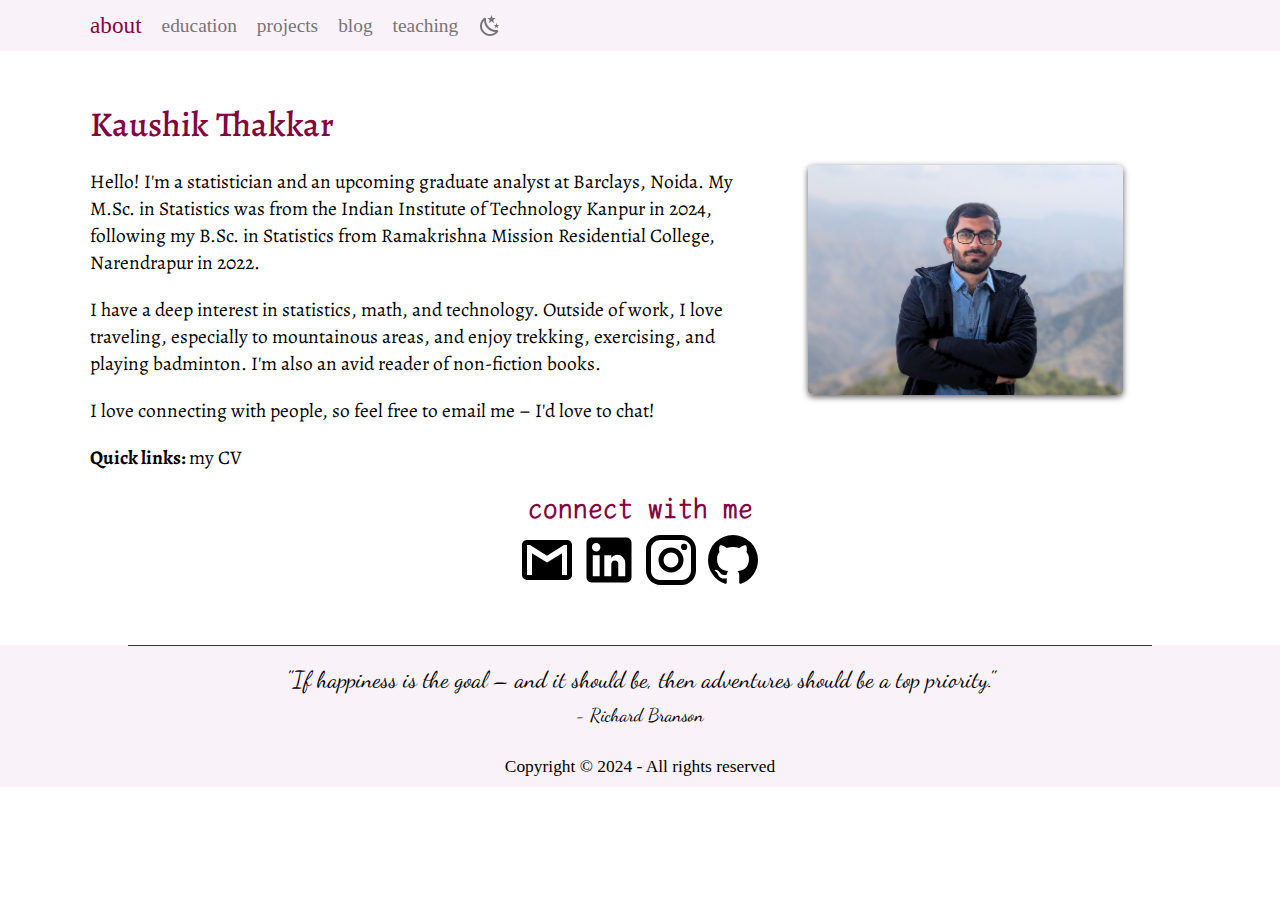
<file: index.html>
<!DOCTYPE html>
<html lang="en">
<head>
    <meta charset="UTF-8">
    <meta name="viewport" content="width=device-width, initial-scale=1.0">
    <title>Kaushik Thakkar</title>
    <link rel="stylesheet" href="main_css.css">
    <!-- <link rel="stylesheet" href="resp_css.css"> -->

    <link rel="preconnect" href="https://fonts.googleapis.com">
    <link rel="preconnect" href="https://fonts.gstatic.com" crossorigin>
    <link href="https://fonts.googleapis.com/css2?family=LXGW+WenKai+Mono+TC:wght@300&display=swap" rel="stylesheet">
    <link href="https://fonts.googleapis.com/css2?family=Dancing+Script:wght@500&family=LXGW+WenKai+Mono+TC:wght@300&display=swap" rel="stylesheet">
    <link href="https://fonts.googleapis.com/css2?family=Alegreya:ital,wght@0,400..900;1,400..900&family=Dosis:wght@200..800&family=LXGW+WenKai+Mono+TC&display=swap" rel="stylesheet">
 
</head>

<body onload="onload()">

    <!-- Creating the navigation bar -->

    <div class="navbar h-nav">

        <ul class="nav_list v-class">

            <li><a href="" style="color: var(--link_hover_color);font-size: 120%;">about</a></li>
            <li><a href="education">education</a></li>
            <li><a href="projects">projects</a></li>
            <li><a href="blog">blog</a></li>
            <li><a href="teaching">teaching</a></li>
            <li>
                <div class="theme_icon_cont">

                    <svg class="theme_icon" id="sun" style="width:24px;height:24px;" xmlns="http://www.w3.org/2000/svg" viewBox="0 0 24 24">
                        <title>light mode</title><path d="M3.55 19.09L4.96 20.5L6.76 18.71L5.34 17.29M12 6C8.69 6 6 8.69 6 12S8.69 18 12 18 18 15.31 18 12C18 8.68 15.31 6 12 6M20 13H23V11H20M17.24 18.71L19.04 20.5L20.45 19.09L18.66 17.29M20.45 5L19.04 3.6L17.24 5.39L18.66 6.81M13 1H11V4H13M6.76 5.39L4.96 3.6L3.55 5L5.34 6.81L6.76 5.39M1 13H4V11H1M13 20H11V23H13" />
                    </svg>
                         
                    <svg class="theme_icon" id="moon" style="width:24px;height:24px;" xmlns="http://www.w3.org/2000/svg" viewBox="0 0 24 24">
                            <title>dark mode</title><path d="M17.75,4.09L15.22,6.03L16.13,9.09L13.5,7.28L10.87,9.09L11.78,6.03L9.25,4.09L12.44,4L13.5,1L14.56,4L17.75,4.09M21.25,11L19.61,12.25L20.2,14.23L18.5,13.06L16.8,14.23L17.39,12.25L15.75,11L17.81,10.95L18.5,9L19.19,10.95L21.25,11M18.97,15.95C19.8,15.87 20.69,17.05 20.16,17.8C19.84,18.25 19.5,18.67 19.08,19.07C15.17,23 8.84,23 4.94,19.07C1.03,15.17 1.03,8.83 4.94,4.93C5.34,4.53 5.76,4.17 6.21,3.85C6.96,3.32 8.14,4.21 8.06,5.04C7.79,7.9 8.75,10.87 10.95,13.06C13.14,15.26 16.1,16.22 18.97,15.95M17.33,17.97C14.5,17.81 11.7,16.64 9.53,14.5C7.36,12.31 6.2,9.5 6.04,6.68C3.23,9.82 3.34,14.64 6.35,17.66C9.37,20.67 14.19,20.78 17.33,17.97Z" />
                    </svg>
                    
                </div>
            </li>
        </ul>

        <div class="burger">
            <div class="line"></div>
            <div class="line"></div>
            <div class="line"></div>
        </div>



    </div>


    <!-- Creating the main body -->

    <div class="about">
        
        <div class="about_info">

            <h1>Kaushik Thakkar</h1>

            <p>Hello! I'm a statistician and an upcoming graduate analyst at Barclays, Noida. My M.Sc. in Statistics was from the Indian Institute of Technology Kanpur in 2024, following my B.Sc. in Statistics from Ramakrishna Mission Residential College, Narendrapur in 2022. </p>

            <p>I have a deep interest in statistics, math, and technology. Outside of work, I love traveling, especially to mountainous areas, and enjoy trekking, exercising, and playing badminton. I'm also an avid reader of non-fiction books. </p>

            <p>I love connecting with people, so feel free to email me – I'd love to chat! </p>

        </div>
        <div class="my_img_cont">
            <div class="about_img">
                <img src="images\about_page\my_img.png" alt="Image">
            </div>
    </div>

    </div>

    <div class="quick_links">
        <b>Quick links: </b> <a href="My_resume.pdf" download="CV_Kaushik_Thakkar.pdf" class="download-link"> my CV</a>
    </div>

    <div class="connect">

        <h2>connect with me</h2>

        <div class="connect-items">

            <div class="connect-item">
                <a href="mailto:kaushikthakkar2019@gmail.com" target="_blank">
                    <svg xmlns="http://www.w3.org/2000/svg" viewBox="0 0 24 24"><title></title><path d="M20,18H18V9.25L12,13L6,9.25V18H4V6H5.2L12,10.25L18.8,6H20M20,4H4C2.89,4 2,4.89 2,6V18A2,2 0 0,0 4,20H20A2,2 0 0,0 22,18V6C22,4.89 21.1,4 20,4Z" /></svg>
                </a>
            </div>

            <div class="connect-item">
                <a href="https://www.linkedin.com/in/kaushik-thakkar-b8a107270/" target="_blank">
                    <!-- <img src="images\about_page\linkedin_img.jpg" alt="LinkedIn Icon" class="icon"> -->
                     
                    <svg xmlns="http://www.w3.org/2000/svg" viewBox="0 0 24 24"><title></title><path d="M19 3A2 2 0 0 1 21 5V19A2 2 0 0 1 19 21H5A2 2 0 0 1 3 19V5A2 2 0 0 1 5 3H19M18.5 18.5V13.2A3.26 3.26 0 0 0 15.24 9.94C14.39 9.94 13.4 10.46 12.92 11.24V10.13H10.13V18.5H12.92V13.57C12.92 12.8 13.54 12.17 14.31 12.17A1.4 1.4 0 0 1 15.71 13.57V18.5H18.5M6.88 8.56A1.68 1.68 0 0 0 8.56 6.88C8.56 5.95 7.81 5.19 6.88 5.19A1.69 1.69 0 0 0 5.19 6.88C5.19 7.81 5.95 8.56 6.88 8.56M8.27 18.5V10.13H5.5V18.5H8.27Z" /></svg>


                </a>
            </div>

            <div class="connect-item">
                <a href="https://www.instagram.com/kaushik987/?hl=en" target="_blank">
                    <!-- <img src="images\about_page\insta_img.jpg" alt="Instagram Icon" class="icon"> -->
                    <svg xmlns="http://www.w3.org/2000/svg" viewBox="0 0 24 24"><title></title><path d="M7.8,2H16.2C19.4,2 22,4.6 22,7.8V16.2A5.8,5.8 0 0,1 16.2,22H7.8C4.6,22 2,19.4 2,16.2V7.8A5.8,5.8 0 0,1 7.8,2M7.6,4A3.6,3.6 0 0,0 4,7.6V16.4C4,18.39 5.61,20 7.6,20H16.4A3.6,3.6 0 0,0 20,16.4V7.6C20,5.61 18.39,4 16.4,4H7.6M17.25,5.5A1.25,1.25 0 0,1 18.5,6.75A1.25,1.25 0 0,1 17.25,8A1.25,1.25 0 0,1 16,6.75A1.25,1.25 0 0,1 17.25,5.5M12,7A5,5 0 0,1 17,12A5,5 0 0,1 12,17A5,5 0 0,1 7,12A5,5 0 0,1 12,7M12,9A3,3 0 0,0 9,12A3,3 0 0,0 12,15A3,3 0 0,0 15,12A3,3 0 0,0 12,9Z" /></svg>

                </a>
            </div>

            <div class="connect-item">
                <a href="https://github.com/Kaushik896" target="_blank">
                    <!-- <img src="images\about_page\github_img.jpg" alt="GitHub Icon" class="icon"> -->
                     
                    <svg xmlns="http://www.w3.org/2000/svg" viewBox="0 0 24 24"><title></title><path d="M12,2A10,10 0 0,0 2,12C2,16.42 4.87,20.17 8.84,21.5C9.34,21.58 9.5,21.27 9.5,21C9.5,20.77 9.5,20.14 9.5,19.31C6.73,19.91 6.14,17.97 6.14,17.97C5.68,16.81 5.03,16.5 5.03,16.5C4.12,15.88 5.1,15.9 5.1,15.9C6.1,15.97 6.63,16.93 6.63,16.93C7.5,18.45 8.97,18 9.54,17.76C9.63,17.11 9.89,16.67 10.17,16.42C7.95,16.17 5.62,15.31 5.62,11.5C5.62,10.39 6,9.5 6.65,8.79C6.55,8.54 6.2,7.5 6.75,6.15C6.75,6.15 7.59,5.88 9.5,7.17C10.29,6.95 11.15,6.84 12,6.84C12.85,6.84 13.71,6.95 14.5,7.17C16.41,5.88 17.25,6.15 17.25,6.15C17.8,7.5 17.45,8.54 17.35,8.79C18,9.5 18.38,10.39 18.38,11.5C18.38,15.32 16.04,16.16 13.81,16.41C14.17,16.72 14.5,17.33 14.5,18.26C14.5,19.6 14.5,20.68 14.5,21C14.5,21.27 14.66,21.59 15.17,21.5C19.14,20.16 22,16.42 22,12A10,10 0 0,0 12,2Z" /></svg>

                </a>
            </div>
        </div>
        
    </div>

    <div class="footer" style="margin-top: 50px;">
        <hr class="cool-hr">
        <div class="quote">
            "If happiness is the goal – and it should be, then adventures should be a top priority." <br>
            <div class="author">- Richard Branson</div>
        </div>
        <div class="copyright">
            Copyright &copy; 2024 - All rights reserved
        </div>
    </div>
  
    <script src="resp.js"></script>



</body>
</html>
</file>
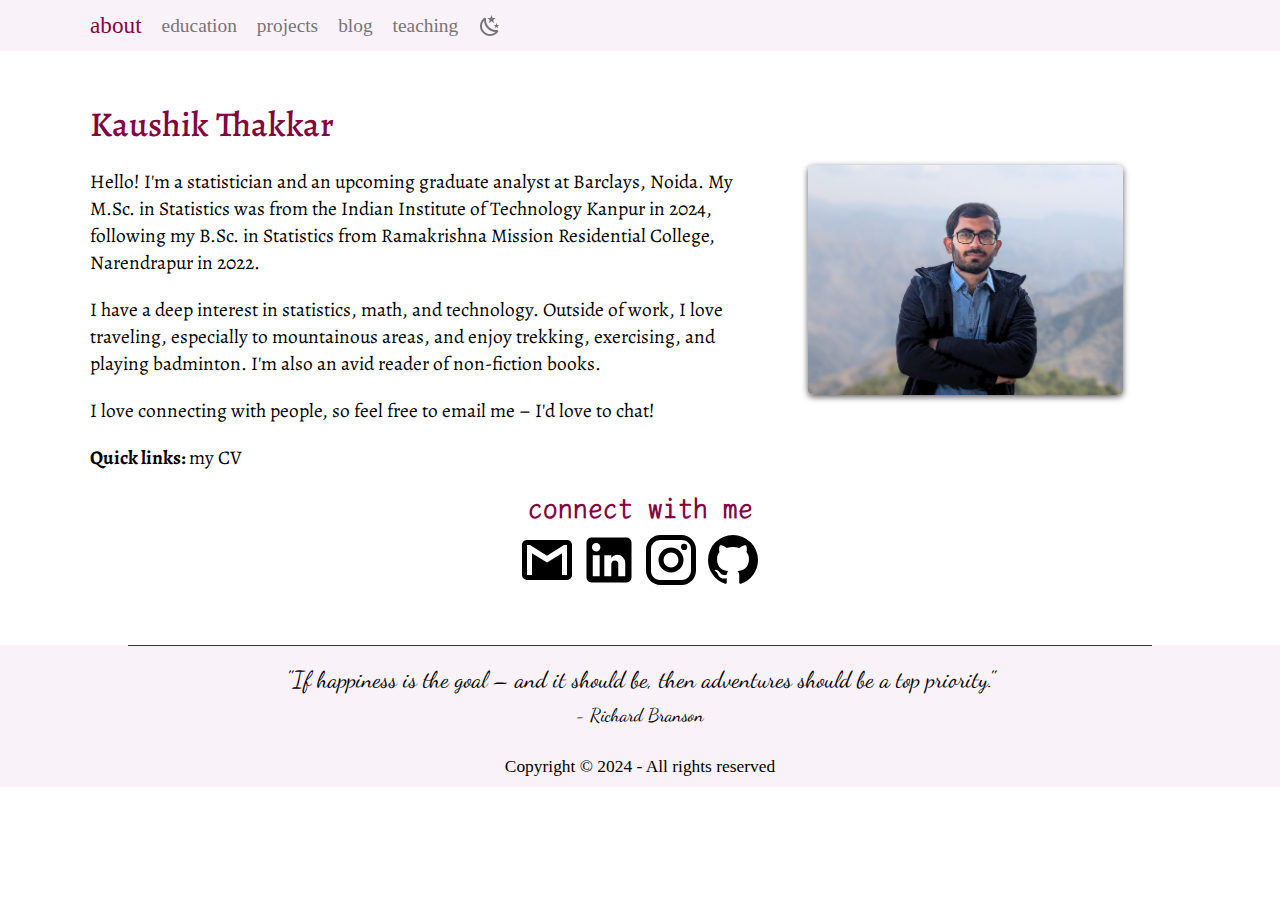
<file: about.html>
<!DOCTYPE html>
<html lang="en">
<head>
    <meta charset="UTF-8">
    <meta name="viewport" content="width=device-width, initial-scale=1.0">
    <title>Kaushik Thakkar</title>
    <link rel="stylesheet" href="main_css.css">
    <!-- <link rel="stylesheet" href="resp_css.css"> -->

    <link rel="preconnect" href="https://fonts.googleapis.com">
    <link rel="preconnect" href="https://fonts.gstatic.com" crossorigin>
    <link href="https://fonts.googleapis.com/css2?family=LXGW+WenKai+Mono+TC:wght@300&display=swap" rel="stylesheet">
    <link href="https://fonts.googleapis.com/css2?family=Dancing+Script:wght@500&family=LXGW+WenKai+Mono+TC:wght@300&display=swap" rel="stylesheet">
    <link href="https://fonts.googleapis.com/css2?family=Alegreya:ital,wght@0,400..900;1,400..900&family=Dosis:wght@200..800&family=LXGW+WenKai+Mono+TC&display=swap" rel="stylesheet">
 
</head>

<body onload="onload()">

    <!-- Creating the navigation bar -->

    <div class="navbar h-nav">

        <ul class="nav_list v-class">

            <li><a href="about" style="color: var(--link_hover_color);font-size: 120%;">about</a></li>
            <li><a href="education">education</a></li>
            <li><a href="projects">projects</a></li>
            <li><a href="blog">blog</a></li>
            <li><a href="teaching">teaching</a></li>
            <li>
                <div class="theme_icon_cont">

                    <svg class="theme_icon" id="sun" style="width:24px;height:24px;" xmlns="http://www.w3.org/2000/svg" viewBox="0 0 24 24">
                        <title>light mode</title><path d="M3.55 19.09L4.96 20.5L6.76 18.71L5.34 17.29M12 6C8.69 6 6 8.69 6 12S8.69 18 12 18 18 15.31 18 12C18 8.68 15.31 6 12 6M20 13H23V11H20M17.24 18.71L19.04 20.5L20.45 19.09L18.66 17.29M20.45 5L19.04 3.6L17.24 5.39L18.66 6.81M13 1H11V4H13M6.76 5.39L4.96 3.6L3.55 5L5.34 6.81L6.76 5.39M1 13H4V11H1M13 20H11V23H13" />
                    </svg>
                         
                    <svg class="theme_icon" id="moon" style="width:24px;height:24px;" xmlns="http://www.w3.org/2000/svg" viewBox="0 0 24 24">
                            <title>dark mode</title><path d="M17.75,4.09L15.22,6.03L16.13,9.09L13.5,7.28L10.87,9.09L11.78,6.03L9.25,4.09L12.44,4L13.5,1L14.56,4L17.75,4.09M21.25,11L19.61,12.25L20.2,14.23L18.5,13.06L16.8,14.23L17.39,12.25L15.75,11L17.81,10.95L18.5,9L19.19,10.95L21.25,11M18.97,15.95C19.8,15.87 20.69,17.05 20.16,17.8C19.84,18.25 19.5,18.67 19.08,19.07C15.17,23 8.84,23 4.94,19.07C1.03,15.17 1.03,8.83 4.94,4.93C5.34,4.53 5.76,4.17 6.21,3.85C6.96,3.32 8.14,4.21 8.06,5.04C7.79,7.9 8.75,10.87 10.95,13.06C13.14,15.26 16.1,16.22 18.97,15.95M17.33,17.97C14.5,17.81 11.7,16.64 9.53,14.5C7.36,12.31 6.2,9.5 6.04,6.68C3.23,9.82 3.34,14.64 6.35,17.66C9.37,20.67 14.19,20.78 17.33,17.97Z" />
                    </svg>
                    
                </div>
            </li>
        </ul>

        <div class="burger">
            <div class="line"></div>
            <div class="line"></div>
            <div class="line"></div>
        </div>



    </div>


    <!-- Creating the main body -->

    <div class="about">
        
        <div class="about_info">

            <h1>Kaushik Thakkar</h1>

            <p>Hello! I'm a statistician and an upcoming graduate analyst at Barclays, Noida. My M.Sc. in Statistics was from the Indian Institute of Technology Kanpur in 2024, following my B.Sc. in Statistics from Ramakrishna Mission Residential College, Narendrapur in 2022. </p>

            <p>I have a deep interest in statistics, math, and technology. Outside of work, I love traveling, especially to mountainous areas, and enjoy trekking, exercising, and playing badminton. I'm also an avid reader of non-fiction books. </p>

            <p>I love connecting with people, so feel free to email me – I'd love to chat! </p>

        </div>
        <div class="my_img_cont">
            <div class="about_img">
                <img src="images\about_page\my_img.png" alt="Image">
            </div>
    </div>

    </div>

    <div class="quick_links">
        <b>Quick links: </b> <a href="My_resume.pdf" download="CV_Kaushik_Thakkar.pdf" class="download-link"> my CV</a>
    </div>

    <div class="connect">

        <h2>connect with me</h2>

        <div class="connect-items">

            <div class="connect-item">
                <a href="mailto:kaushikthakkar2019@gmail.com" target="_blank">
                    <svg xmlns="http://www.w3.org/2000/svg" viewBox="0 0 24 24"><title></title><path d="M20,18H18V9.25L12,13L6,9.25V18H4V6H5.2L12,10.25L18.8,6H20M20,4H4C2.89,4 2,4.89 2,6V18A2,2 0 0,0 4,20H20A2,2 0 0,0 22,18V6C22,4.89 21.1,4 20,4Z" /></svg>
                </a>
            </div>

            <div class="connect-item">
                <a href="https://www.linkedin.com/in/kaushik-thakkar-b8a107270/" target="_blank">
                    <!-- <img src="images\about_page\linkedin_img.jpg" alt="LinkedIn Icon" class="icon"> -->
                     
                    <svg xmlns="http://www.w3.org/2000/svg" viewBox="0 0 24 24"><title></title><path d="M19 3A2 2 0 0 1 21 5V19A2 2 0 0 1 19 21H5A2 2 0 0 1 3 19V5A2 2 0 0 1 5 3H19M18.5 18.5V13.2A3.26 3.26 0 0 0 15.24 9.94C14.39 9.94 13.4 10.46 12.92 11.24V10.13H10.13V18.5H12.92V13.57C12.92 12.8 13.54 12.17 14.31 12.17A1.4 1.4 0 0 1 15.71 13.57V18.5H18.5M6.88 8.56A1.68 1.68 0 0 0 8.56 6.88C8.56 5.95 7.81 5.19 6.88 5.19A1.69 1.69 0 0 0 5.19 6.88C5.19 7.81 5.95 8.56 6.88 8.56M8.27 18.5V10.13H5.5V18.5H8.27Z" /></svg>


                </a>
            </div>

            <div class="connect-item">
                <a href="https://www.instagram.com/kaushik987/?hl=en" target="_blank">
                    <!-- <img src="images\about_page\insta_img.jpg" alt="Instagram Icon" class="icon"> -->
                    <svg xmlns="http://www.w3.org/2000/svg" viewBox="0 0 24 24"><title></title><path d="M7.8,2H16.2C19.4,2 22,4.6 22,7.8V16.2A5.8,5.8 0 0,1 16.2,22H7.8C4.6,22 2,19.4 2,16.2V7.8A5.8,5.8 0 0,1 7.8,2M7.6,4A3.6,3.6 0 0,0 4,7.6V16.4C4,18.39 5.61,20 7.6,20H16.4A3.6,3.6 0 0,0 20,16.4V7.6C20,5.61 18.39,4 16.4,4H7.6M17.25,5.5A1.25,1.25 0 0,1 18.5,6.75A1.25,1.25 0 0,1 17.25,8A1.25,1.25 0 0,1 16,6.75A1.25,1.25 0 0,1 17.25,5.5M12,7A5,5 0 0,1 17,12A5,5 0 0,1 12,17A5,5 0 0,1 7,12A5,5 0 0,1 12,7M12,9A3,3 0 0,0 9,12A3,3 0 0,0 12,15A3,3 0 0,0 15,12A3,3 0 0,0 12,9Z" /></svg>

                </a>
            </div>

            <div class="connect-item">
                <a href="https://github.com/Kaushik896" target="_blank">
                    <!-- <img src="images\about_page\github_img.jpg" alt="GitHub Icon" class="icon"> -->
                     
                    <svg xmlns="http://www.w3.org/2000/svg" viewBox="0 0 24 24"><title></title><path d="M12,2A10,10 0 0,0 2,12C2,16.42 4.87,20.17 8.84,21.5C9.34,21.58 9.5,21.27 9.5,21C9.5,20.77 9.5,20.14 9.5,19.31C6.73,19.91 6.14,17.97 6.14,17.97C5.68,16.81 5.03,16.5 5.03,16.5C4.12,15.88 5.1,15.9 5.1,15.9C6.1,15.97 6.63,16.93 6.63,16.93C7.5,18.45 8.97,18 9.54,17.76C9.63,17.11 9.89,16.67 10.17,16.42C7.95,16.17 5.62,15.31 5.62,11.5C5.62,10.39 6,9.5 6.65,8.79C6.55,8.54 6.2,7.5 6.75,6.15C6.75,6.15 7.59,5.88 9.5,7.17C10.29,6.95 11.15,6.84 12,6.84C12.85,6.84 13.71,6.95 14.5,7.17C16.41,5.88 17.25,6.15 17.25,6.15C17.8,7.5 17.45,8.54 17.35,8.79C18,9.5 18.38,10.39 18.38,11.5C18.38,15.32 16.04,16.16 13.81,16.41C14.17,16.72 14.5,17.33 14.5,18.26C14.5,19.6 14.5,20.68 14.5,21C14.5,21.27 14.66,21.59 15.17,21.5C19.14,20.16 22,16.42 22,12A10,10 0 0,0 12,2Z" /></svg>

                </a>
            </div>
        </div>
        
    </div>

    <div class="footer" style="margin-top: 50px;">
        <hr class="cool-hr">
        <div class="quote">
            "If happiness is the goal – and it should be, then adventures should be a top priority." <br>
            <div class="author">- Richard Branson</div>
        </div>
        <div class="copyright">
            Copyright &copy; 2024 - All rights reserved
        </div>
    </div>
  
    <script src="resp.js"></script>



</body>
</html>
</file>
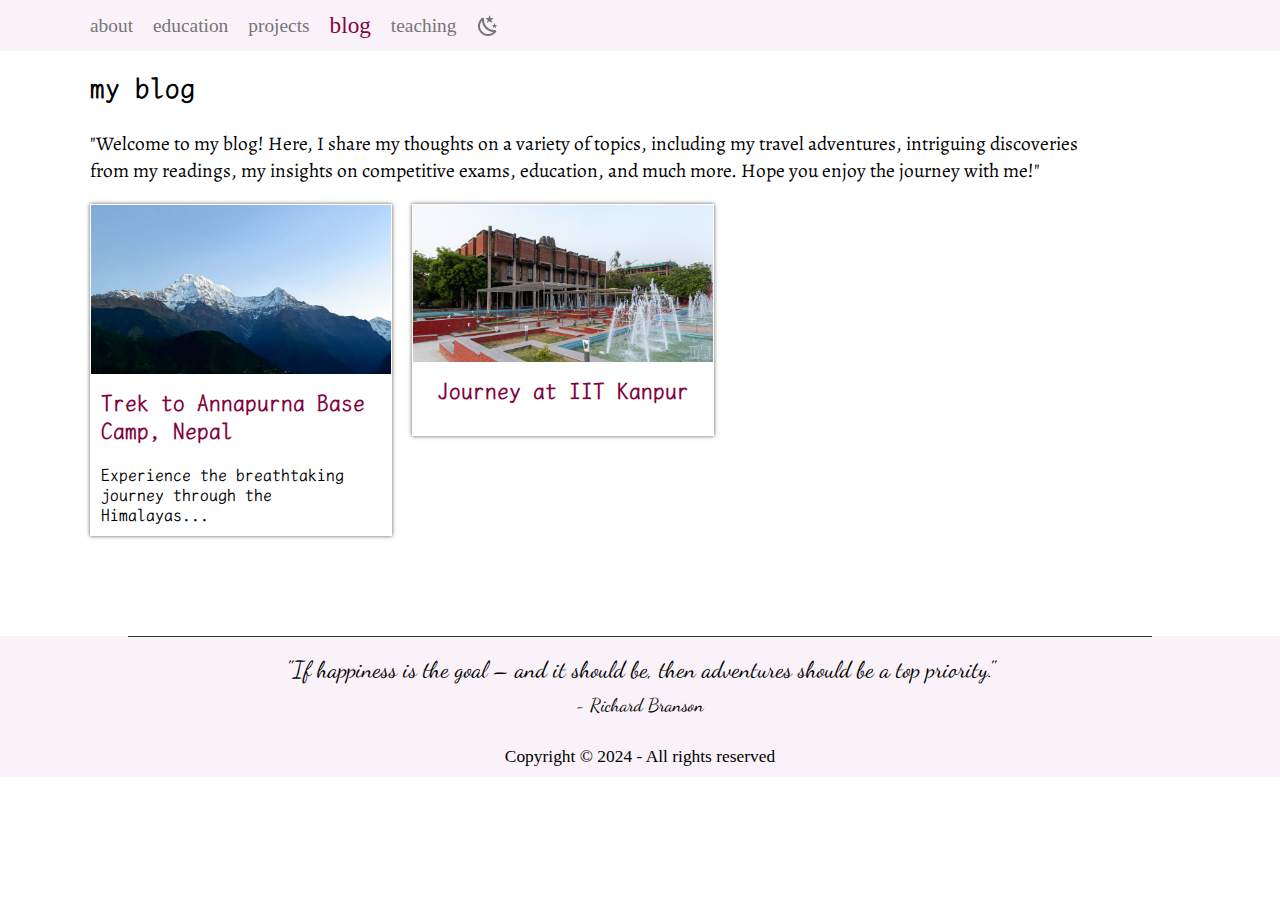
<file: blog.html>
<!DOCTYPE html>
<html lang="en">
<head>
    <meta charset="UTF-8">
    <meta name="viewport" content="width=device-width, initial-scale=1.0">
    <title>blog | Kaushik Thakkar</title>
    <link rel="stylesheet" href="main_css.css">

    <link rel="preconnect" href="https://fonts.googleapis.com">
    <link rel="preconnect" href="https://fonts.gstatic.com" crossorigin>
    <link href="https://fonts.googleapis.com/css2?family=LXGW+WenKai+Mono+TC:wght@300&display=swap" rel="stylesheet">
    <link href="https://fonts.googleapis.com/css2?family=Dancing+Script:wght@500&family=LXGW+WenKai+Mono+TC:wght@300&display=swap" rel="stylesheet">
    <link href="https://fonts.googleapis.com/css2?family=Alegreya:ital,wght@0,400..900;1,400..900&family=Dosis:wght@200..800&family=LXGW+WenKai+Mono+TC&display=swap" rel="stylesheet">
 
</head>

<body onload="onload()">

    <!-- Creating the navigation bar -->

    <div class="navbar h-nav">

        <ul class="nav_list v-class">
            <li><a href="about">about</a></li>
            <li><a href="education">education</a></li>
            <li><a href="projects">projects</a></li>
            <li><a href="blog" style="color: var(--link_hover_color);font-size: 120%;">blog</a></li>
            <li><a href="teaching">teaching</a></li>
            <li>
                <div class="theme_icon_cont">

                    <svg class="theme_icon" id="sun" style="width:24px;height:24px;" xmlns="http://www.w3.org/2000/svg" viewBox="0 0 24 24">
                        <title>light mode</title><path d="M3.55 19.09L4.96 20.5L6.76 18.71L5.34 17.29M12 6C8.69 6 6 8.69 6 12S8.69 18 12 18 18 15.31 18 12C18 8.68 15.31 6 12 6M20 13H23V11H20M17.24 18.71L19.04 20.5L20.45 19.09L18.66 17.29M20.45 5L19.04 3.6L17.24 5.39L18.66 6.81M13 1H11V4H13M6.76 5.39L4.96 3.6L3.55 5L5.34 6.81L6.76 5.39M1 13H4V11H1M13 20H11V23H13" />
                    </svg>
                         
                    <svg class="theme_icon" id="moon" style="width:24px;height:24px;" xmlns="http://www.w3.org/2000/svg" viewBox="0 0 24 24">
                            <title>dark mode</title><path d="M17.75,4.09L15.22,6.03L16.13,9.09L13.5,7.28L10.87,9.09L11.78,6.03L9.25,4.09L12.44,4L13.5,1L14.56,4L17.75,4.09M21.25,11L19.61,12.25L20.2,14.23L18.5,13.06L16.8,14.23L17.39,12.25L15.75,11L17.81,10.95L18.5,9L19.19,10.95L21.25,11M18.97,15.95C19.8,15.87 20.69,17.05 20.16,17.8C19.84,18.25 19.5,18.67 19.08,19.07C15.17,23 8.84,23 4.94,19.07C1.03,15.17 1.03,8.83 4.94,4.93C5.34,4.53 5.76,4.17 6.21,3.85C6.96,3.32 8.14,4.21 8.06,5.04C7.79,7.9 8.75,10.87 10.95,13.06C13.14,15.26 16.1,16.22 18.97,15.95M17.33,17.97C14.5,17.81 11.7,16.64 9.53,14.5C7.36,12.31 6.2,9.5 6.04,6.68C3.23,9.82 3.34,14.64 6.35,17.66C9.37,20.67 14.19,20.78 17.33,17.97Z" />
                    </svg>
                    
                </div>
            </li>
        </ul>

        <div class="burger">
            <div class="line"></div>
            <div class="line"></div>
            <div class="line"></div>
        </div>
    </div>


    <!-- Creating the main body -->

    <section class="page_heading">
        <h2>my blog</h2>
        <p>"Welcome to my blog! Here, I share my thoughts on a variety of topics, including my travel adventures, intriguing discoveries from my readings, my insights on competitive exams, education, and much more. Hope you enjoy the journey with me!"</p>
    </section>


    <div class="blog_items">
        
        <a href="blog\abc_trek" class="blog_item_link" target="_blank">

            <div class="blog_item item_1">

                <div class="cover_image item_1_image">
                    <img src="images\abc_trek_images\img_6.jpg" alt="Annapurna Base Camp">
                </div>

                <div class="blog_desc item_1_desc">
                    <h2>Trek to Annapurna Base Camp, Nepal</h2>
                    <p>Experience the breathtaking journey through the Himalayas...</p>
                </div>

            </div>
        </a>

        <a href="blog\iitk_journey" class="blog_item_link" target="_blank">
            <div class="blog_item item_2">

                <div class="cover_image item_1_image">
                    <img src="images/iitk_blog_images/iitk_cover_img.png" alt="Annapurna Base Camp">
                </div>

                <div class="blog_desc item_1_desc">
                    <h2>Journey at IIT Kanpur</h2>
                    <p></p>
                </div>

            </div>
        </a>
    </div>


    <div class="footer" style="margin-top: 100px;">
        <hr class="cool-hr">

        <div class="quote">
            "If happiness is the goal – and it should be, then adventures should be a top priority." 
            <span class="author">- Richard Branson</span>
        </div>
        <div class="copyright">
            Copyright &copy; 2024 - All rights reserved
        </div>
    </div>

    <script src="resp.js"></script>
</body>
</html>
</file>
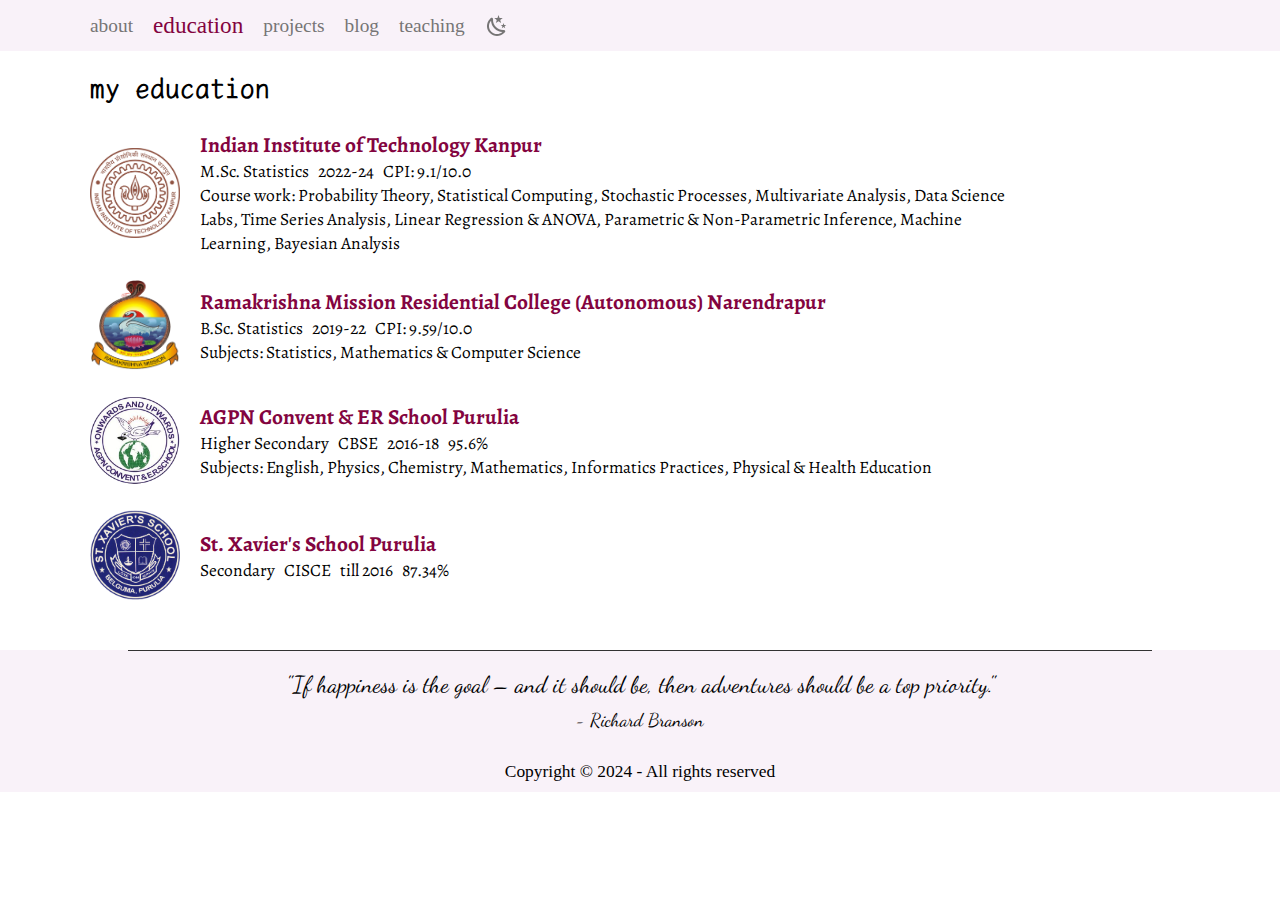
<file: education.html>
<!DOCTYPE html>
<html lang="en">
<head>
    <meta charset="UTF-8">
    <meta name="viewport" content="width=device-width, initial-scale=1.0">
    <title>education | Kaushik Thakkar</title>
    <link rel="stylesheet" href="main_css.css">

    <link rel="preconnect" href="https://fonts.googleapis.com">
    <link rel="preconnect" href="https://fonts.gstatic.com" crossorigin>
    <link href="https://fonts.googleapis.com/css2?family=LXGW+WenKai+Mono+TC:wght@300&display=swap" rel="stylesheet">
    <link href="https://fonts.googleapis.com/css2?family=Dancing+Script:wght@500&family=LXGW+WenKai+Mono+TC:wght@300&display=swap" rel="stylesheet">
    <link href="https://fonts.googleapis.com/css2?family=Alegreya:ital,wght@0,400..900;1,400..900&family=Dosis:wght@200..800&family=LXGW+WenKai+Mono+TC&display=swap" rel="stylesheet">
 
</head>

<body onload="onload()">

    <!-- Creating the navigation bar -->

    <div class="navbar h-nav">

        <ul class="nav_list v-class">
            <li><a href="about">about</a></li>
            <li><a href="education" style="color: var(--link_hover_color);font-size: 120%;">education</a></li>
            <li><a href="projects">projects</a></li>
            <li><a href="blog">blog</a></li>
            <li><a href="teaching">teaching</a></li>
            <li>
                <div class="theme_icon_cont">

                    <svg class="theme_icon" id="sun" style="width:24px;height:24px;" xmlns="http://www.w3.org/2000/svg" viewBox="0 0 24 24">
                        <title>light mode</title><path d="M3.55 19.09L4.96 20.5L6.76 18.71L5.34 17.29M12 6C8.69 6 6 8.69 6 12S8.69 18 12 18 18 15.31 18 12C18 8.68 15.31 6 12 6M20 13H23V11H20M17.24 18.71L19.04 20.5L20.45 19.09L18.66 17.29M20.45 5L19.04 3.6L17.24 5.39L18.66 6.81M13 1H11V4H13M6.76 5.39L4.96 3.6L3.55 5L5.34 6.81L6.76 5.39M1 13H4V11H1M13 20H11V23H13" />
                    </svg>
                         
                    <svg class="theme_icon" id="moon" style="width:24px;height:24px;" xmlns="http://www.w3.org/2000/svg" viewBox="0 0 24 24">
                            <title>dark mode</title><path d="M17.75,4.09L15.22,6.03L16.13,9.09L13.5,7.28L10.87,9.09L11.78,6.03L9.25,4.09L12.44,4L13.5,1L14.56,4L17.75,4.09M21.25,11L19.61,12.25L20.2,14.23L18.5,13.06L16.8,14.23L17.39,12.25L15.75,11L17.81,10.95L18.5,9L19.19,10.95L21.25,11M18.97,15.95C19.8,15.87 20.69,17.05 20.16,17.8C19.84,18.25 19.5,18.67 19.08,19.07C15.17,23 8.84,23 4.94,19.07C1.03,15.17 1.03,8.83 4.94,4.93C5.34,4.53 5.76,4.17 6.21,3.85C6.96,3.32 8.14,4.21 8.06,5.04C7.79,7.9 8.75,10.87 10.95,13.06C13.14,15.26 16.1,16.22 18.97,15.95M17.33,17.97C14.5,17.81 11.7,16.64 9.53,14.5C7.36,12.31 6.2,9.5 6.04,6.68C3.23,9.82 3.34,14.64 6.35,17.66C9.37,20.67 14.19,20.78 17.33,17.97Z" />
                    </svg>
                    
                </div>
            </li>
        </ul>

        <div class="burger">
            <div class="line"></div>
            <div class="line"></div>
            <div class="line"></div>
        </div>
    </div>

    <!-- Creating the main body -->

    <section class="page_heading">
        <h2>my education</h2>
    </section>

    <div class="education_item Masters">

        <img id="ogn" src="images\education_page\iitk (7).png" alt="IITK image">

        <div class="details">

            <div class="adjusted_logo">

                <img id="ogn1" src="images\education_page\iitk (7).png" alt="IITK image">

                <div class="col2">

                    <h3><a href="https://www.iitk.ac.in/" target="_blank">Indian Institute of Technology Kanpur</a></h3>

                </div>

            </div> 

            M.Sc. Statistics &nbsp; 2022-24 &nbsp; CPI: 9.1/10.0<br>

            Course work: Probability Theory, Statistical Computing, Stochastic Processes, Multivariate Analysis, Data Science Labs, Time Series Analysis, Linear Regression & ANOVA, Parametric & Non-Parametric Inference, Machine Learning, Bayesian Analysis</p>

        </div>

    </div>

    <div class="education_item Bachelors">

        <img id="ogn" src="images/education_page/rkm-logo_906x906_copy.gif" alt="RKMRC-LOGO">

        <div class="details">

            <div class="adjusted_logo">

                <img id="ogn1" src="images/education_page/rkm-logo_906x906_copy.gif" alt="Rkm_image">

                <div class="col2">

                    <h3><a href="https://rkmrc.in/" target="_blank">Ramakrishna Mission Residential College (Autonomous) Narendrapur</a></h3>
                    

                </div>

            </div>

            B.Sc. Statistics &nbsp; 2019-22 &nbsp; CPI: 9.59/10.0 <br>

            Subjects: Statistics, Mathematics & Computer Science <p>
            
        </div>

    </div>

    <div class="education_item Higher_Secondary">

        <img id="ogn" src="images\education_page\agpnschoollogo.png" alt="agpn-LOGO">

        <div class="details">

            <div class="adjusted_logo">

                <img id="ogn1" src="images\education_page\agpnschoollogo.png" alt="IITK image">

                <div class="col2">

                    <h3><a href="https://agpnconventerschool.in/" target="_blank">AGPN Convent & ER School Purulia</a></h3>
                    

                </div>

            </div>
            Higher Secondary &nbsp; CBSE &nbsp; 2016-18 &nbsp; 95.6% <br>
            Subjects: English, Physics, Chemistry, Mathematics, Informatics Practices, Physical & Health Education <p>
            
        </div>

    </div>

    <div class="education_item Secondary">

        <img id="ogn" src="images\education_page\xaviers_logo.png" alt="xaviers-LOGO">

        <div class="details">

            <div class="adjusted_logo">

                <img id="ogn1" src="images\education_page\xaviers_logo.png" alt="IITK image">

                <div class="col2">

                    <h3><a href="http://xavierspurulia.in/" target="_blank">St. Xavier's School Purulia</a></h3>
                    

                </div>
            </div>
            
            Secondary &nbsp; CISCE &nbsp; till 2016 &nbsp; 87.34%</p>
            
            
        </div>

    </div>



    <div class="footer" style="margin-top: 50px;">
        <hr class="cool-hr">
        <div class="quote">
            "If happiness is the goal – and it should be, then adventures should be a top priority." 
            <span class="author">- Richard Branson</span>
        </div>
        <div class="copyright">
            Copyright &copy; 2024 - All rights reserved
        </div>
    </div>

    <script src="resp.js"></script>
</body>
</html>
</file>
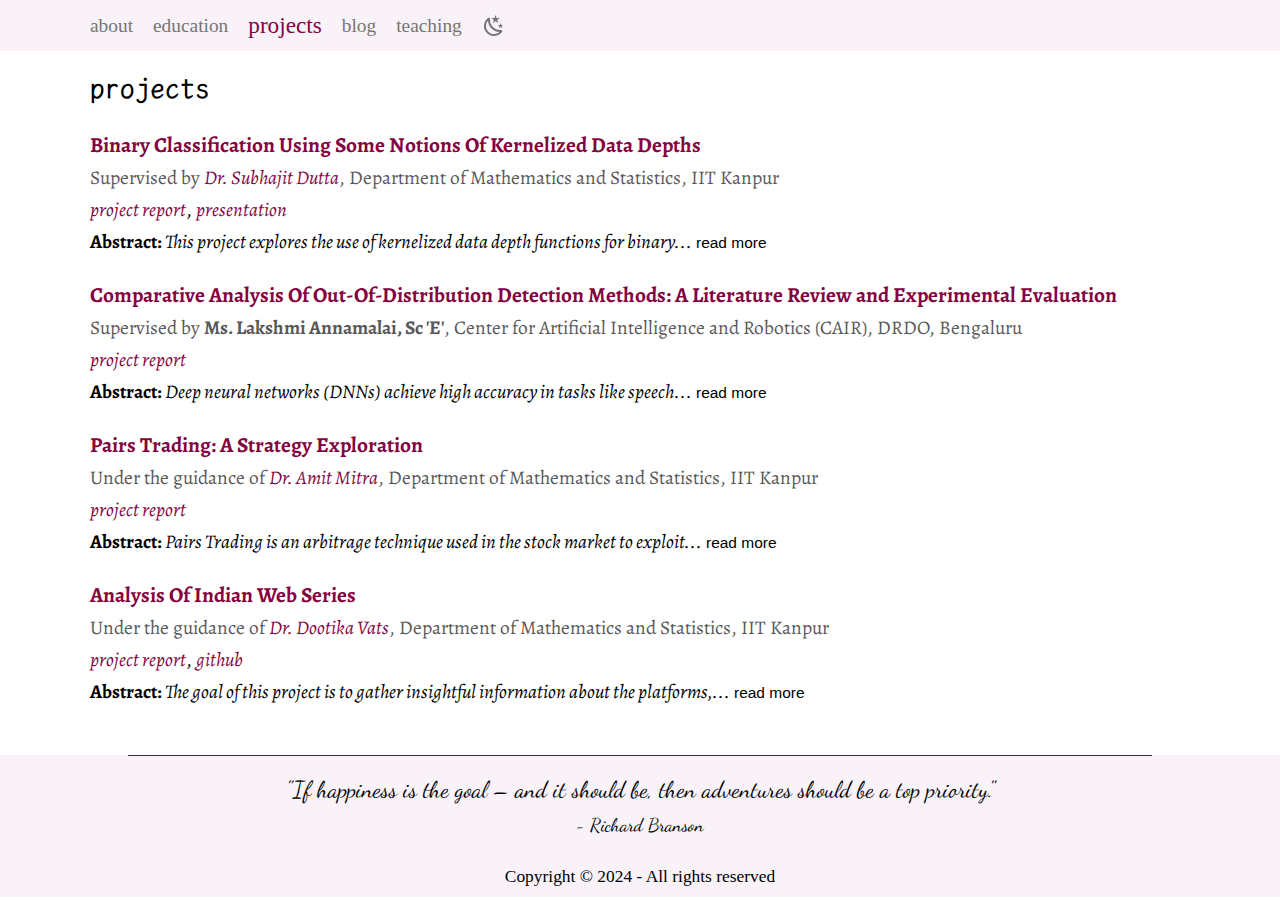
<file: projects.html>
<!DOCTYPE html>
<html lang="en">
<head>
    <meta charset="UTF-8">
    <meta name="viewport" content="width=device-width, initial-scale=1.0">
    <title>projects | Kaushik Thakkar</title>
    <link rel="stylesheet" href="main_css.css">

    <link rel="preconnect" href="https://fonts.googleapis.com">
    <link rel="preconnect" href="https://fonts.gstatic.com" crossorigin>
    <link href="https://fonts.googleapis.com/css2?family=LXGW+WenKai+Mono+TC:wght@300&display=swap" rel="stylesheet">
    <link href="https://fonts.googleapis.com/css2?family=Dancing+Script:wght@500&family=LXGW+WenKai+Mono+TC:wght@300&display=swap" rel="stylesheet">
    <link href="https://fonts.googleapis.com/css2?family=Alegreya:ital,wght@0,400..900;1,400..900&family=Dosis:wght@200..800&family=LXGW+WenKai+Mono+TC&display=swap" rel="stylesheet">
 
</head>

<body onload="onload()">

    <!-- Creating the navigation bar -->

    <div class="navbar h-nav">

        <ul class="nav_list v-class">
            <li><a href="about">about</a></li>
            <li><a href="education">education</a></li>
            <li><a href="projects" style="color: var(--link_hover_color);font-size: 120%;">projects</a></li>
            <li><a href="blog">blog</a></li>
            <li><a href="teaching">teaching</a></li>
            <li>
                <div class="theme_icon_cont">

                    <svg class="theme_icon" id="sun" style="width:24px;height:24px;" xmlns="http://www.w3.org/2000/svg" viewBox="0 0 24 24">
                        <title>light mode</title><path d="M3.55 19.09L4.96 20.5L6.76 18.71L5.34 17.29M12 6C8.69 6 6 8.69 6 12S8.69 18 12 18 18 15.31 18 12C18 8.68 15.31 6 12 6M20 13H23V11H20M17.24 18.71L19.04 20.5L20.45 19.09L18.66 17.29M20.45 5L19.04 3.6L17.24 5.39L18.66 6.81M13 1H11V4H13M6.76 5.39L4.96 3.6L3.55 5L5.34 6.81L6.76 5.39M1 13H4V11H1M13 20H11V23H13" />
                    </svg>
                         
                    <svg class="theme_icon" id="moon" style="width:24px;height:24px;" xmlns="http://www.w3.org/2000/svg" viewBox="0 0 24 24">
                            <title>dark mode</title><path d="M17.75,4.09L15.22,6.03L16.13,9.09L13.5,7.28L10.87,9.09L11.78,6.03L9.25,4.09L12.44,4L13.5,1L14.56,4L17.75,4.09M21.25,11L19.61,12.25L20.2,14.23L18.5,13.06L16.8,14.23L17.39,12.25L15.75,11L17.81,10.95L18.5,9L19.19,10.95L21.25,11M18.97,15.95C19.8,15.87 20.69,17.05 20.16,17.8C19.84,18.25 19.5,18.67 19.08,19.07C15.17,23 8.84,23 4.94,19.07C1.03,15.17 1.03,8.83 4.94,4.93C5.34,4.53 5.76,4.17 6.21,3.85C6.96,3.32 8.14,4.21 8.06,5.04C7.79,7.9 8.75,10.87 10.95,13.06C13.14,15.26 16.1,16.22 18.97,15.95M17.33,17.97C14.5,17.81 11.7,16.64 9.53,14.5C7.36,12.31 6.2,9.5 6.04,6.68C3.23,9.82 3.34,14.64 6.35,17.66C9.37,20.67 14.19,20.78 17.33,17.97Z" />
                    </svg>
                    
                </div>
            </li>
        </ul>
        <div class="burger">
            <div class="line"></div>
            <div class="line"></div>
            <div class="line"></div>
        </div>
    </div>

    <!-- Creating the main body -->

    <section class="page_heading">
        <h2>projects</h2>
    </section>

    <div class="project_1 individual_project">

        <h3>Binary Classification Using Some Notions Of Kernelized Data Depths</h3>
        <p>Supervised by <a href="https://sites.google.com/site/tijahbus/" target="_blank">Dr. Subhajit Dutta</a>, Department of Mathematics and Statistics, IIT Kanpur</p>

        <div class="project_links">

            <a href="project_files\MTH599A (15).pdf" download="Binary_Classification_Using_Some_Notions_Of_Kernelized_Data Depths_Report.pdf" class="download-link">project report</a>, <a href="project_files\MTH599__Presentation (27).pdf" download="Binary_Classification_Using_Some_Notions_Of_Kernelized_Data Depths_Presentation.pdf" class="download-link">presentation</a>  

        </div>

        <div class="project_abstract">
            
            <b>Abstract: </b> <i>This project explores the use of kernelized data depth functions for binary<span class="dots">...</span></i>

            <span class="more_text">
                <i> classification. It demonstrates how these functions can capture multi-modality in data clouds, which traditional depth functions like half-space and spatial depth cannot. Two such novel depth measures—sphere depth and kernelized spatial depth—derived from kernelized half-space and spatial depth are introduced which captures the multi-modality of the data cloud. These depth measures are used as features for classification, capturing data structure in a non-parametric manner. The project compares the effectiveness of these depth-based features in binary classification tasks using machine learning algorithms such as support vector machines, K-nearest neighbors, and generalized additive models. It simulates data from four location and scale models, including multivariate normal and t distributions, builds classifiers based on depth values, and evaluates their performance on training and test data.</i>
            </span>

            <button class="read-more-btn">read more</button>

        </div>
        
    </div>

    <div class="project_2 individual_project">
        <h3>Comparative Analysis Of Out-Of-Distribution Detection
            Methods: A Literature Review and Experimental
            Evaluation</h3>
        <p>Supervised by <b>Ms. Lakshmi Annamalai, Sc 'E'</b>, Center for Artificial Intelligence and Robotics (CAIR), DRDO, Bengaluru</p>
        <div class="project_links">
            <a href="project_files\cair_project_report.pdf" download="ODD_method_evaluation_Project_report.pdf" class="download-link">project report</a> 
        </div>

        <div class="project_abstract"><b>Abstract: </b><i>Deep neural networks (DNNs) achieve high accuracy in tasks like speech<span class="dots">...</span></i>
            <span class="more_text">
                <i> recognition and image classification but struggle with predictive uncertainty and detecting out-of-distribution (OOD) samples, which impacts their performance in real-world applications. Ensuring AI systems can handle OOD examples and flag those requiring human intervention is crucial, especially in safety-critical domains such as medicine and finance. In this project I evaluated several OOD detection methods e.g. Mahalanobis method, KL-Matching, energy/entropy based methods etc. on state-of-the-art datasets. Compared these methods with the method developed by CAIR. Assessed the competence of different OOD detection methods in identifying non-believable samples.</i>
            </span>

            <button class="read-more-btn">read more</button>

        </div>
    </div>

    <div class="project_3 individual_project">
        <h3>Pairs Trading: A Strategy Exploration</h3>
        <p>Under the guidance of <a href="https://home.iitk.ac.in/~amitra/" target="_blank">Dr. Amit Mitra</a>, Department of Mathematics and Statistics, IIT Kanpur</p>
        <div class="project_links">
            <a href="project_files\Time_Series_Project (14).pdf" download="pairs_trading_strategy_project_report.pdf" class="download-link">project report</a> 
        </div>
        <div class="project_abstract"><b>Abstract: </b><i>Pairs Trading is an arbitrage technique used in the stock market to exploit<span class="dots">...</span></i>
            <span class="more_text">
                <i> short-term mispricing between similar stocks. This project focuses on identifying stock pairs that exhibit a long-term price relationship, typically moving together due to similar exposure to risks or common underlying economic factors. By analyzing historical data and identifying these co-integrated stocks, we can develop a trading strategy that capitalizes on temporary price divergences. When one stock in a pair is undervalued and the other is overvalued, a long position is taken on the undervalued stock and a short position on the overvalued one, with the expectation that prices will revert to their historical relationship. The project aims to identify co-integrated stocks from major economic sectors, build a trading strategy using moving averages, and optimize the threshold for trading signals to maximize profits. The strategy is tested to estimate potential profitability.</i>
            </span>

            <button class="read-more-btn">read more</button>

        </div>
    </div>

    <div class="project_4 individual_project">
        <h3>Analysis Of Indian Web Series</h3>
        <p>Under the guidance of <a href="https://dvats.github.io/" target="blank">Dr. Dootika Vats</a>, Department of Mathematics and Statistics, IIT Kanpur</p>
        <div class="project_links">
            <a href="project_files\indian-web-series-project-report.pdf" download="indian_web_series_project_report.pdf" class="download-link">project report</a>, <a href="https://github.com/Kaushik896/R_shiny_Data_Science_Project" target="_blank">github</a> 
        </div>
        <div class="project_abstract"><b>Abstract: </b><i>The goal of this project is to gather insightful information about the platforms,<span class="dots">...</span></i>
            <span class="more_text">
                <i> genres, and preferences of the Indian audience for web shows. By analyzing collected data, we aim to understand the target audience of streaming platforms, identify the most popular genres among Indian viewers, and discern patterns in show releases tailored for this audience. Our conclusions are based purely on data visualizations created in our Shiny App, as no statistical analysis is performed. This approach will provide a clear picture of audience preferences and streaming platform strategies.</i>
            </span>

            <button class="read-more-btn">read more</button>

        </div>
    </div>



    <div class="footer" style="margin-top: 50px;">
        <hr class="cool-hr">
        <div class="quote">
            "If happiness is the goal – and it should be, then adventures should be a top priority." 
            <span class="author">- Richard Branson</span>
        </div>
        <div class="copyright">
            Copyright &copy; 2024 - All rights reserved
        </div>
    </div>

    <script src="resp.js"></script>

    
</body>
</html>
</file>
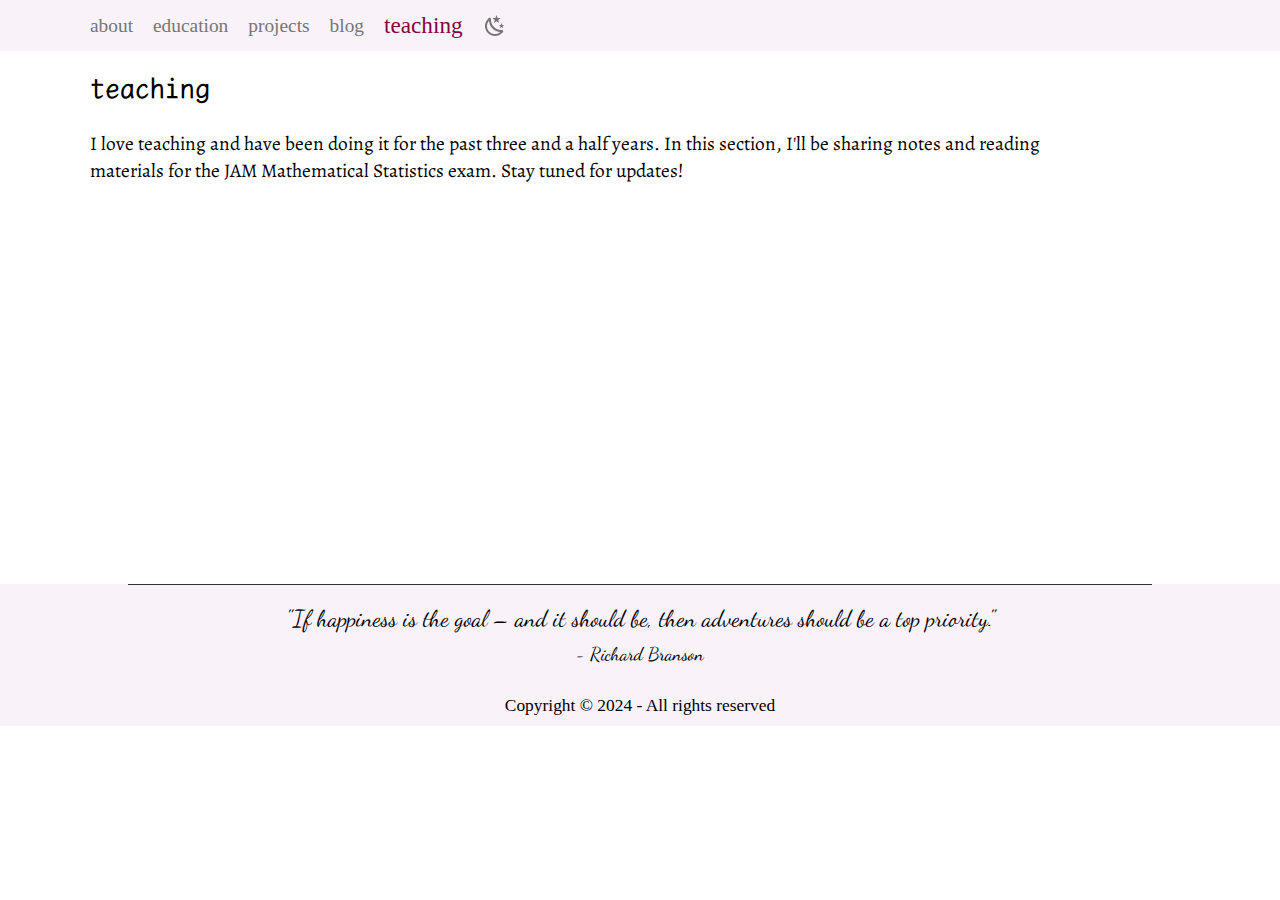
<file: teaching.html>
<!DOCTYPE html>
<html lang="en">
<head>
    <meta charset="UTF-8">
    <meta name="viewport" content="width=device-width, initial-scale=1.0">
    <title>teaching | Kaushik Thakkar</title>
    <link rel="stylesheet" href="main_css.css">
    <!-- <link rel="stylesheet" href="resp_css.css"> -->

    <link rel="preconnect" href="https://fonts.googleapis.com">
    <link rel="preconnect" href="https://fonts.gstatic.com" crossorigin>
    <link href="https://fonts.googleapis.com/css2?family=LXGW+WenKai+Mono+TC:wght@300&display=swap" rel="stylesheet">
    <link href="https://fonts.googleapis.com/css2?family=Dancing+Script:wght@500&family=LXGW+WenKai+Mono+TC:wght@300&display=swap" rel="stylesheet">
    <link href="https://fonts.googleapis.com/css2?family=Alegreya:ital,wght@0,400..900;1,400..900&family=Dosis:wght@200..800&family=LXGW+WenKai+Mono+TC&display=swap" rel="stylesheet">
 
</head>

<body onload="onload()">

    <!-- Creating the navigation bar -->

    <div class="navbar h-nav">

        <ul class="nav_list v-class">
            <li><a href="about">about</a></li>
            <li><a href="education">education</a></li>
            <li><a href="projects">projects</a></li>
            <li><a href="blog">blog</a></li>
            <li><a href="teaching" style="color: var(--link_hover_color); font-size: 120%;">teaching</a></li>
            <li>
                <div class="theme_icon_cont">

                    <svg class="theme_icon" id="sun" style="width:24px;height:24px;" xmlns="http://www.w3.org/2000/svg" viewBox="0 0 24 24">
                        <title>light mode</title><path d="M3.55 19.09L4.96 20.5L6.76 18.71L5.34 17.29M12 6C8.69 6 6 8.69 6 12S8.69 18 12 18 18 15.31 18 12C18 8.68 15.31 6 12 6M20 13H23V11H20M17.24 18.71L19.04 20.5L20.45 19.09L18.66 17.29M20.45 5L19.04 3.6L17.24 5.39L18.66 6.81M13 1H11V4H13M6.76 5.39L4.96 3.6L3.55 5L5.34 6.81L6.76 5.39M1 13H4V11H1M13 20H11V23H13" />
                    </svg>
                         
                    <svg class="theme_icon" id="moon" style="width:24px;height:24px;" xmlns="http://www.w3.org/2000/svg" viewBox="0 0 24 24">
                            <title>dark mode</title><path d="M17.75,4.09L15.22,6.03L16.13,9.09L13.5,7.28L10.87,9.09L11.78,6.03L9.25,4.09L12.44,4L13.5,1L14.56,4L17.75,4.09M21.25,11L19.61,12.25L20.2,14.23L18.5,13.06L16.8,14.23L17.39,12.25L15.75,11L17.81,10.95L18.5,9L19.19,10.95L21.25,11M18.97,15.95C19.8,15.87 20.69,17.05 20.16,17.8C19.84,18.25 19.5,18.67 19.08,19.07C15.17,23 8.84,23 4.94,19.07C1.03,15.17 1.03,8.83 4.94,4.93C5.34,4.53 5.76,4.17 6.21,3.85C6.96,3.32 8.14,4.21 8.06,5.04C7.79,7.9 8.75,10.87 10.95,13.06C13.14,15.26 16.1,16.22 18.97,15.95M17.33,17.97C14.5,17.81 11.7,16.64 9.53,14.5C7.36,12.31 6.2,9.5 6.04,6.68C3.23,9.82 3.34,14.64 6.35,17.66C9.37,20.67 14.19,20.78 17.33,17.97Z" />
                    </svg>
                    
                </div>
            </li>
        </ul>

        <div class="burger">
            <div class="line"></div>
            <div class="line"></div>
            <div class="line"></div>
        </div>
    </div>

    <!-- Creating the main body -->

    <section class="page_heading">
        <h2>teaching</h2>
        <p>I love teaching and have been doing it for the past three and a half years. In this section, I'll be sharing notes and reading materials for the JAM Mathematical Statistics exam. Stay tuned for updates!

        </p>
    </section>

    <div class="footer" style="margin-top: 400px;">
        <hr class="cool-hr">
        <div class="quote">
            "If happiness is the goal – and it should be, then adventures should be a top priority." <br>
            <div class="author">- Richard Branson</div>
        </div>
        <div class="copyright">
            Copyright &copy; 2024 - All rights reserved
        </div>
    </div>

    <script src="resp.js"></script>
</body>
</html>
</file>
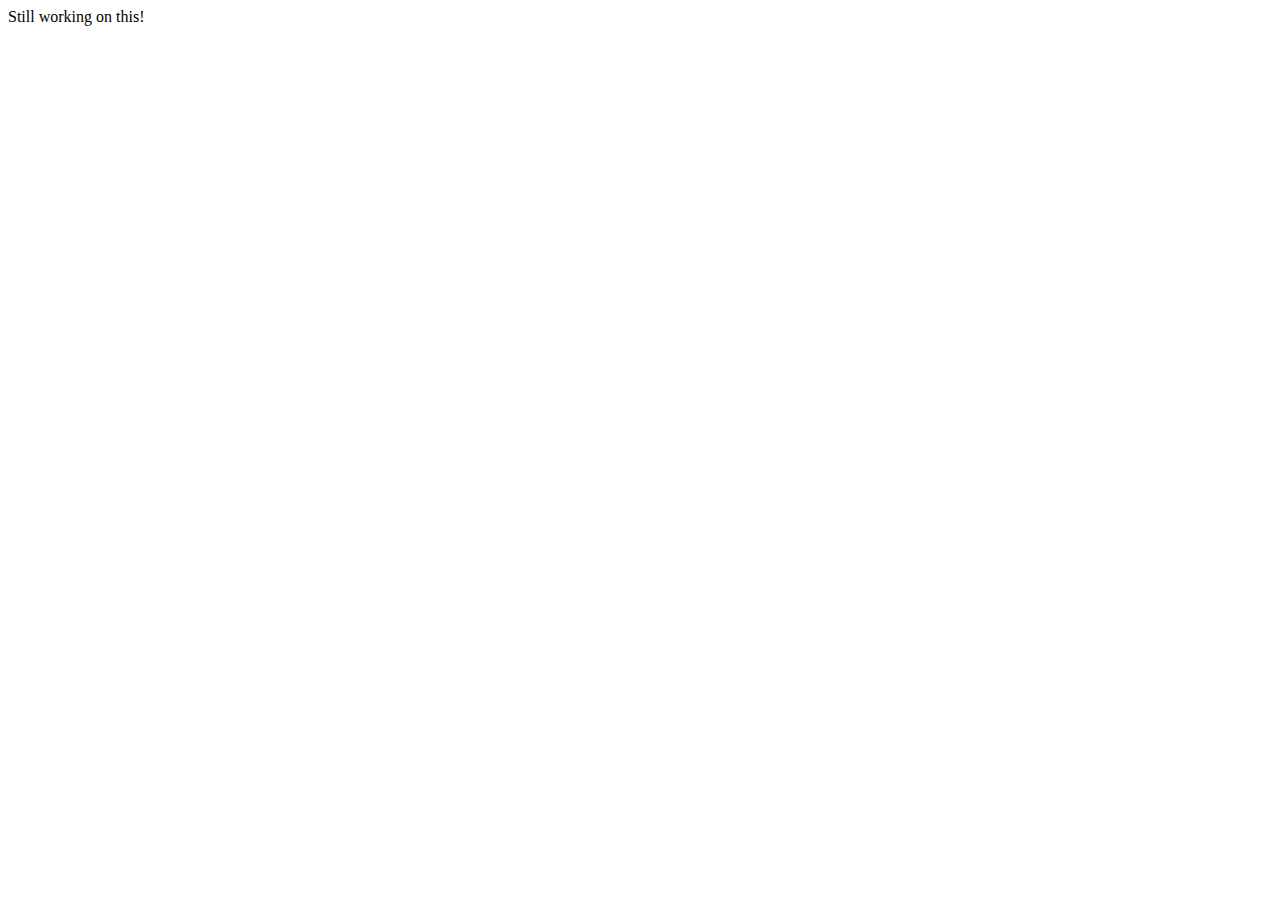
<file: blog/iitk_journey.html>
<!DOCTYPE html>
<html lang="en">
<head>
    <meta charset="UTF-8">
    <meta name="viewport" content="width=device-width, initial-scale=1.0">
    <title>Document</title>
</head>
<body>
    Still working on this!
</body>
</html>
</file>
<file: main_css.css>
/* Css for all pages */

*{
    margin: 0;
    padding: 0;
    font-size: 1.1rem;
}

body{
    --background_color: white;
    --text_color: black;

    --transition_delay: 0.3s;
    --heading_color:rgb(131, 4, 64);
    --header_footer_bc: rgb(249, 242, 249);
    --links_color: rgb(118, 117, 117);
    --link_hover_color: var(--heading_color);
    --hr_color: #333;
    --shadow_color: rgba(7, 0, 0, 0.66);

    background-color: var(--background_color);
    color: var(--text_color);
}

/* -------------------------------    Css for dark mode   ------------------------------- */



body.dark{
    --background_color: #121212;
    --text_color: #FFFFFF;


    /* --heading_color:#1E90FF; */
    --heading_color: #2d81ffed;
    --header_footer_bc: #0c0c0c;
    --hr_color: rgb(255, 255, 255);
    --shadow_color: #cecac9;
}


.theme_icon_cont{
    display: flex;
    align-items: center;
    justify-content: center;
    width: fit-content;
}

.theme_icon path {
    fill: var(--links_color);
    cursor: pointer;
    transition: fill var(--transition_delay) ease;
}

.theme_icon:hover path {
    fill: var(--heading_color); 
}


.no_display{
    display: none;
}







/* -------------------------------    Css for nav bar, cool-hr, burger and footer    ------------------------------- */



/* Css for navigation bar */

.navbar{
    background-color: var(--header_footer_bc);
    position: sticky;
    top: 0;
}

.nav_list{
    display: flex;
    align-items: center;
    margin-left: 90px;
    gap: 20px;
}

.nav_list li{
    list-style: none;
    margin-top: 12px;
    margin-bottom: 12px;
}

.nav_list li:hover{
    transform: scale(1.1);
    transition: var(--transition_delay) ease;
}

.nav_list li a{
    text-decoration: none;
    color: var(--links_color);
}

.nav_list li a:hover{
    cursor: pointer;
    color: var(--link_hover_color);
}

.burger{
    display: none;
    position: absolute;
    cursor: pointer;
    right: 5%;
    top: 15px;
}

.line{
    height: 3px;
    width: 20px;
    margin: 2px 2px;
    background-color:  var(--heading_color);
    border-radius: 20%;
}



/* Css for footer */

.footer{
    display: flex;
    flex-direction: column;
    background-color:  var(--header_footer_bc);
}

.cool-hr {
    width: 80%; 
    margin: 0 auto;
    border: none; 
    height: 0.5px; 
    background-color: var(--hr_color); 
    left: 10%; 
}

.quote {
    display: flex;
    justify-content: center;
    align-items: center;
    flex-direction: column;
    font-family: "Dancing Script", cursive;
    margin: 20px;
    font-size: 1.2em;
}

.author {
    display: flex;
    justify-content: center;
    padding-top: 10px;
    font-size: 0.8em;
}

.copyright{
    display: flex;
    justify-content: center;
    margin-top: 10px;
    margin-bottom: 10px;
    font-size: 0.9em;
}



/* -------------------------------          Mdeia query for nav_bar cool-hr and footer        ------------------------------- */

@media(max-width: 1150px){
    
    .nav_list{
        margin-left: 30px;
    }
    
}

@media(max-width: 650px){

    .navbar{
        height: 260px;
        padding-top: 5px;
        padding-bottom: 5px;
        transition: all var(--transition_delay) ease-out;
    }

    .nav_list{
        flex-direction: column;
        justify-content: center;
        gap: 10px;
    }

    .nav_list li{
        margin: 5px 0px;
    }

    .burger{
        display: block;
    }
    
    .h-nav{
        height: 40px;
    }

    .v-class{
        opacity: 0;
    }

    .author{
        font-size: 0.7em;
    }
    .copyright{
        font-size: 0.7em;
    }
    .quote{
        font-size: 1em;
    }

}

@media(max-width: 550px){

    .nav_list{
        gap: 10px;
    }

    .nav_list li{
        margin: 5px 0px;
    }

}



/* -------------------------------          Css for about page       ------------------------------- */



/* Css for about page */

.about {
    display: flex;
    margin: 50px 90px;
    margin-bottom: 20px;
}

.about_info{
    width: 65%;
}

.about_info p {
    font-family: "Alegreya", serif;
    font-optical-sizing: auto;
    font-weight: 450px;
    font-style: normal;
    padding-top: 20px;
}

.about_info h1 {
    font-family: "Alegreya", serif;
    font-weight: 500;
    font-style: normal;
    font-size: 1.8em;
    color: var(--heading_color);
}

.my_img_cont {
    width: 45%;
    display: flex;
    align-items: center;
    justify-content: center;
}

.about_img{
    width: 70%;
    margin-top: 40px;
}

.about_img img{
    width: 100%;
    height: auto;
    box-shadow: 0 2px 6px var(--shadow_color);
    border-radius: 2%;
}


/* Css for Quick Links */

.quick_links {
    font-family: "Alegreya", serif;
    margin: 20px 90px;
}

.quick_links a{
    text-decoration: none;
    color: var(--link_color);
    transition: color var(--transition_delay) ease;
}

.quick_links a:hover{
    text-decoration: underline;
    cursor: pointer;
    color: var(--link_hover_color);
}



/* Css for Connect with me */

.connect{
    display: flex;
    flex-direction: column;
    justify-content: center;
    align-items: center;
}

.connect h2{
    color: var(--heading_color);
    font-family: "LXGW WenKai Mono TC", monospace;
    font-weight: 550;
    font-style: normal;
    font-size: 1.5em;
    margin: auto;
}

.connect-items {
    display: flex;
    align-items: center;
    justify-content: center;
    gap: 2px;
    margin-top: 5px;
}

.connect-item svg{
    width: 60px;
    height: 60px;
    transition: var(--transition_delay);
    fill: var(--text_color);
}

.connect-item:hover svg{
    transform: scale(1.2); /* Magnify the icon on hover */
    fill: var(--heading_color);
    color: var(--heading_color);
}



/* Mdeia query for about page */

@media(max-width: 1150px){

    .about{
        margin: 40px 30px;
    }

    .quick_links {
        display: flex;
        justify-content: center;
        align-items: center;
    }

}

@media(max-width: 950px){

    .about{
        flex-direction: column-reverse;
    }

    .about_info{
        width: 100%;
    }

    .my_img_cont{
        width: 100%;
    }

    .about_img{
        width: 40%;
        height: auto;
        margin-top: 0px;
    }

    .about_info h1 {
        display: flex;
        justify-content: center;
        align-items: center;
        padding-top: 10px;
    }
    
}

@media(max-width:650px){
    
    .about_img{
        width: 50%;
    }

    .about_info h1{
        font-size: 1.5em;
    }

}

@media(max-width:550px){

    .about_img{
        width: 60%;
    }

    .about{
        margin: 40px 15px;
    }
}



/* -------------------------------   Css for education page      ------------------------------- */

/* Css for page_heading items */

.page_heading{
    display: flex;
    flex-direction: column;
    margin: 20px 90px;
    font-family: "LXGW WenKai Mono TC", monospace;
}

.page_heading h2{
    font-size: 1.5em;
}



/* Css for education items */

.education_item{
    max-width: 75%;
    display: flex;
    align-items: center;
    margin: 25px 90px;
    font-family: "Alegreya", serif;
}

.education_item img{
    width: 90px;
    height: 90px;
}

.details{
    padding: 0px 20px;
    font-size: .9em;
}

.details h3 a{
    color: var(--heading_color);
    font-size: 1.1em;
    text-decoration: none;
}

.details a:hover{
    text-decoration: underline;
    cursor: pointer;
}

#ogn1{
    display: none;
}

/* Media query for education page */


@media(max-width: 1150px){

    .education_item{
        margin: 40px 30px;
        max-width: 80%;
    }

    .page_heading{
        margin: 20px 30px;
    }

}

@media(max-width: 950px){

    .education_item{
        max-width: 90%;
    }

    #ogn{
        display: none;
    }

    #ogn1{
        display: block;
    }

    .adjusted_logo{
        width: 100%;
        display: flex;
        flex-direction: row;
        padding-bottom: 5px;
    }

    .adjusted_logo img{
        width: 80px;
        height: 80px;
    }

    .col2 { 
        padding-left: 20px;
        display: flex;
        flex-direction: column;
        justify-content: center;
    }

    .details{
        padding: 0px;
    }
}

@media(max-width:650px){

    .details{
        padding: 0px 10px;
    }
       
}

@media(max-width:550px){

    .education_item{
        max-width: 100%;
        margin: 15px;
        margin-bottom: 25px;
    }

    .page_heading{
        margin: 20px 15px;
    }

    .adjusted_logo img{
        width: 80px;
        height: 80px;
    }

    .details h3 a{
        font-size: 1.05em;
    }

    .details{
        padding: 0px;
    } 

}




/* -------------------------------Css for projects page------------------------------- */


/* Css for individual project items */

.individual_project {
    margin: 25px 90px;
    display: flex;
    flex-direction: column;
    font-family: "Alegreya", serif;
}

.individual_project h3 {
    font-size: 1.1em;
    margin: 0px;
    color: var(--heading_color);
    margin-bottom: 5px;
}

.individual_project p {
    margin: 0px;
    color: rgb(89, 88, 88);
}

.individual_project a{
    font-style: oblique;
    text-decoration: none;
    color: var(--heading_color);
}

.project_links{
    margin-top: 5px;
}

.individual_project a:hover {
    text-decoration: underline;
}

.project_abstract{
    margin-top: 5px;
    max-width: 90%;
}



/* Read more for projects */

.read-more-btn {
    background-color: var(--background_color);
    color: var(--link_color);
    border: none;
    padding: 0px;
    border-radius: 5px;
    cursor: pointer;
    font-size: .8em;
}

.read-more-btn:hover {
    cursor: pointer;
    color: var(--link_hover_color);
}

.more_text {
    display: none;
}

.project_abstract.show_more .more_text {
    display: inline;
}

.project_abstract.show_more .dots{
    display: none;
}


/* Median query for projects page */

@media(max-width: 1150px){

    .individual_project{
        margin: 40px 30px;
        width: 80%;
    }
}

@media(max-width: 950px){

    .individual_project{
        width: 90%;
    }

}

@media(max-width:550px){

    .individual_project{
        margin: 15px;
        width: 100%;
        margin-bottom: 25px;
    }

    .page_heading{
        margin: 15px;
    }

    .individual_project h3{
        font-size: 1.05em;
    }
}



/* -------------------------------Css for blog page------------------------------- */

/* Css for individual blog items */

.page_heading p{
    font-family: "Alegreya", serif;
    margin-top: 25px;
    width: 90%;
}


.blog_items {
    display: flex;
    flex-wrap: wrap;
    margin: 20px 90px;
    gap: 20px;
}

.blog_item {
    display: flex;
    width: 300px;
    flex-direction: column;
    border: 1px solid transparent; 
    box-shadow: 0 0px 4px var(--shadow_color);
    transition: transform var(--transition_delay) ease, box-shadow var(--transition_delay) ease; 
    overflow: hidden;
}

.blog_item:hover {
    transform: scale(1.05); 
    cursor: pointer;
}

.cover_image{
    width: 100%;
}

.cover_image img {
    width: 100%;
    height: auto;
}

.blog_desc {
    display: flex;
    flex-direction: column;
    justify-content: center;
    align-items: center;
    padding: 10px;
}

.blog_desc h2{
    font-size: 1.2em;
    color: var(--heading_color);
    font-weight: bolder;
    font-family: "LXGW WenKai Mono TC", monospace;
}

.blog_desc p{
    padding-top: 20px;
    font-size: .9em;
    color: var(--text_color);
    font-family: "LXGW WenKai Mono TC", monospace;
}

.blog_item_link{
    cursor: pointer;
    text-decoration: none;
}


/* Median query for blog page */


@media(max-width:1150px){

    .blog_items{
        margin: 20px 30px;
        gap: 10px;
    }

    .blog_item{
        width: 235px;
    }
}

@media(max-width:550px){

    .page_heading p{
        width: 100%;
    }
    .blog_items{
        margin: 20px 15px;
        gap: 5px;
    }
    .blog_item{
        width: 150px;
    }
    .blog_desc h2{
        font-size: 0.9em;
    }
    .blog_desc p{
        font-size: 0.7em;
    }
}
</file>
